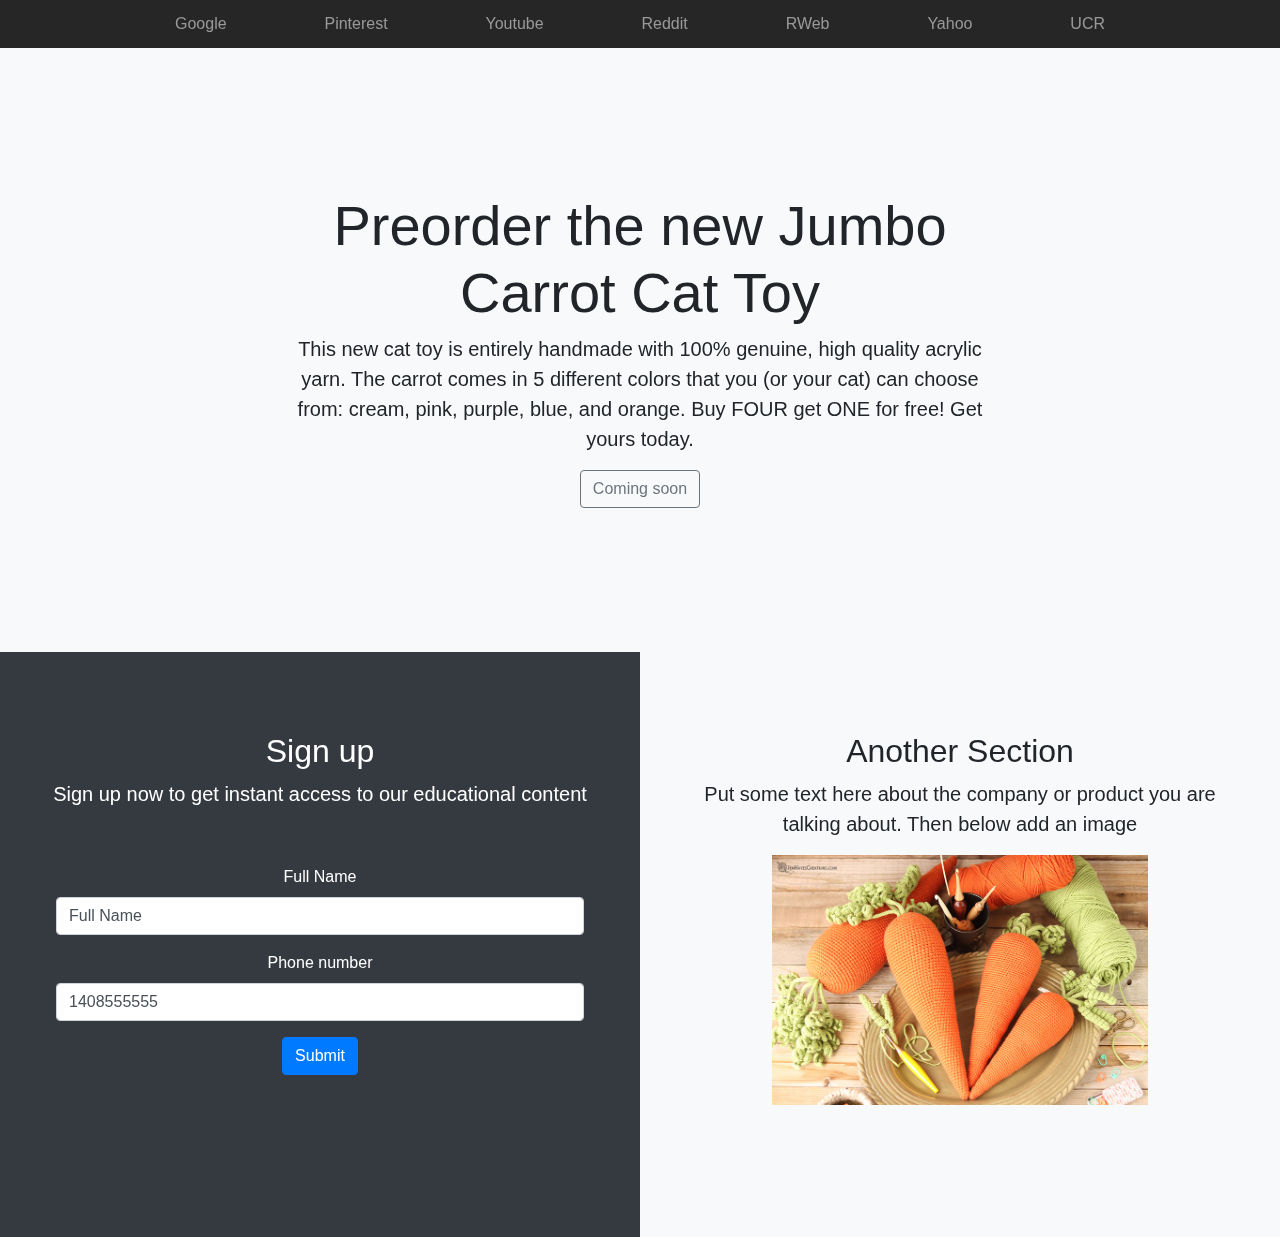
<file: LearnCS8-Twilio/index.html>
<!doctype html>
<html lang="en">
  <head>
    <!-- Required meta tags -->
    <meta charset="utf-8">
    <meta name="viewport" content="width=device-width, initial-scale=1, shrink-to-fit=no">
    <meta name="description" content="Hot-selling crocheted toy that your cat is guaranteed to love!">
    <meta name="author" content="862124156">

    <!-- Bootstrap CSS -->
    <link rel="stylesheet" href="https://stackpath.bootstrapcdn.com/bootstrap/4.5.2/css/bootstrap.min.css" integrity="sha384-JcKb8q3iqJ61gNV9KGb8thSsNjpSL0n8PARn9HuZOnIxN0hoP+VmmDGMN5t9UJ0Z" crossorigin="anonymous">

    <!-- Title of your Website -->
    <title>Jumbo Carrot Cat Toy</title>
    <link href="product.css" rel="stylesheet">
  </head>
  <body>
      <nav class="site-header sticky-top py-1">
    <!-- Top Menu Bar -->
    <div class="container d-flex flex-column flex-md-row justify-content-between">
        <a class="py-2 d-none d-md-inline-block" id="menu-item-1" href="https://google.com" target="_blank">Google</a>
        <a class="py-2 d-none d-md-inline-block" id="menu-item-2" href="https://www.pinterest.com/" target="_blank">Pinterest</a>
        <a class="py-2 d-none d-md-inline-block" id="menu-item-3" href="https://www.youtube.com/" target="_blank">Youtube</a>
        <a class="py-2 d-none d-md-inline-block" id="menu-item-4" href="https://www.reddit.com/" target="_blank">Reddit</a>
        <a class="py-2 d-none d-md-inline-block" id="menu-item-5" href="https://rweb.ucr.edu/" target="_blank">RWeb</a>
        <a class="py-2 d-none d-md-inline-block" id="menu-item-6" href="https://www.yahoo.com/" target="_blank">Yahoo</a>
        <a class="py-2 d-none d-md-inline-block" id="menu-item-7" href="https://www.ucr.edu/" target="_blank">UCR</a>
    </div>
</nav>
<!-- Main Header Section h1-->
<div class="position-relative overflow-hidden p-3 p-md-5 m-md-0 text-center bg-light">
    <div class="col-md-8 p-lg-5 mx-auto my-5">
        <h1 class="display-4 font-weight-normal">Preorder the new Jumbo Carrot Cat Toy</h1>
        <p class="lead font-weight-normal">This new cat toy is entirely handmade with 100% genuine, high quality acrylic yarn. The carrot comes in 5 different colors that you (or your cat) can choose from: cream, pink, purple, blue, and orange. Buy FOUR get ONE for free! Get yours today.</p>
        <a class="btn btn-outline-secondary" href="https://www.google.com/search?q=CARROT+CAT+TOY+YOUTUBE&rlz=1C5CHFA_enUS826US826&oq=CARROT+CAT+TOY+YOUTUBE&aqs=chrome..69i57j33i160l2.6603j0j7&sourceid=chrome&ie=UTF-8">Coming soon</a>
    </div>
</div>
<!-- Left Tile -->
<div class="d-md-flex flex-md-equal w-100">
    <div class="bg-dark pt-3 px-3 pt-md-5 px-md-5 text-center text-white overflow-hidden">
        <div class="my-3 py-3">
            <h2 class="display-5">Sign up</h2>
            <p class="lead">Sign up now to get instant access to our educational content</p>
        </div>
        <!-- Web form when submitted will send a text message -->
        <form class="p-2" onsubmit="sendTextMessage(); return false;">
            <!-- Full Name Form Field -->
            <div class="form-group">
                <label for="example-first-name">Full Name</label>
                <input type="text" value="Full Name" class="form-control" id="example-first-name" aria-describedby="emailHelp">
            </div>
            <!-- Phone Number Form Field -->
            <div class="form-group">
                <label for="example-tel-input">Phone number</label>
                <input type="tel" class="form-control" value="1408555555" id="example-tel-input">
            </div>
            <!-- JavaScript that handles onSubmit logic -->
            <!-- Configure the XHR request below with your own credentials -->
            <script>
            function sendTextMessage() {
                console.log("Hello world!");
                var xhr = new XMLHttpRequest();
                var accountSID = "AC9c2371d5cb83c5eca99b1e7ede80ca28";
                var authToken = "095e6bbb80cb1678685685bb8ef258cf";
                var base64encoded = accountSID + ":" + authToken;
                var params = "To=" + document.getElementById('example-tel-input').value + "&From=" + "18448494331" + "&Body=" + "Hello " + document.getElementById('example-first-name').value + ", thank you for contacting us."
                xhr.open("POST", "https://api.twilio.com/2010-04-01/Accounts/" + accountSID + "/Messages.json", true);
                xhr.setRequestHeader('Content-Type', 'application/x-www-form-urlencoded');
                xhr.setRequestHeader('Authorization', 'Basic ' + btoa(base64encoded));
                xhr.send(params);
            }
            </script>
            <!-- Submit button that will execute the sendTextMessage function -->
            <button type="submit" class="btn btn-primary">Submit</button>
        </form>
    </div>
    <!-- Right Tile -->
    <div class="bg-light pt-3 px-3 pt-md-5 px-md-5 text-center overflow-hidden">
        <div class="my-3 p-3">
            <h2 class="display-5">Another Section</h2>
            <p class="lead">Put some text here about the company or product you are talking about. Then below add an image</p>
            <img class="mx-auto" src="jumbo cat crochet carrot toy.jpeg" height="250px">
        </div>
        <div class="mx-auto" style="width: 80%; height: 100px; border-radius: 21px 21px 0 0;"></div>
    </div>
</div>

  </body>
</html>
</file>
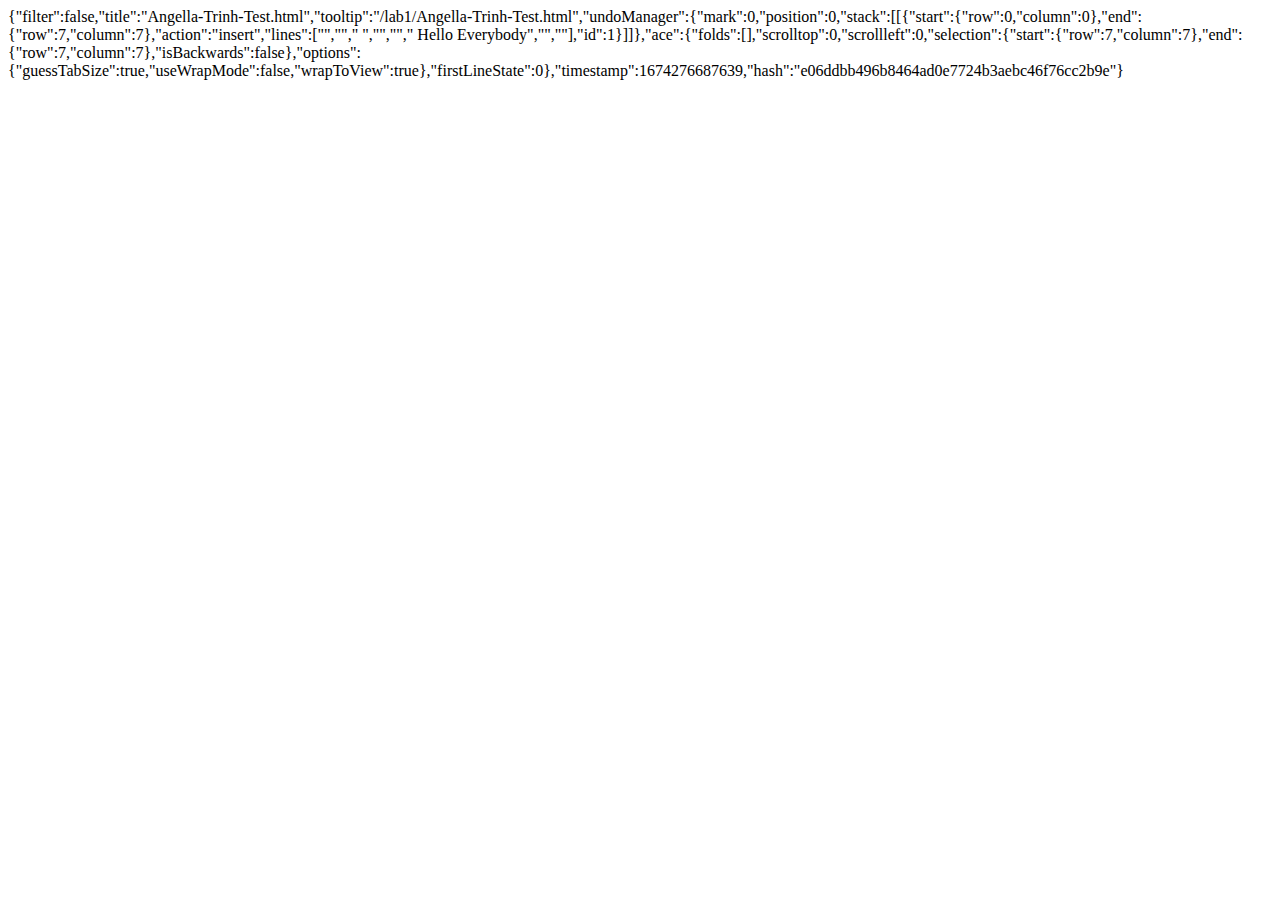
<file: .c9/metadata/environment/lab1/Angella-Trinh-Test.html>
{"filter":false,"title":"Angella-Trinh-Test.html","tooltip":"/lab1/Angella-Trinh-Test.html","undoManager":{"mark":0,"position":0,"stack":[[{"start":{"row":0,"column":0},"end":{"row":7,"column":7},"action":"insert","lines":["<html>","<head>"," <title>Hello World</title>","</head>","<body>"," Hello Everybody","</body>","</html>"],"id":1}]]},"ace":{"folds":[],"scrolltop":0,"scrollleft":0,"selection":{"start":{"row":7,"column":7},"end":{"row":7,"column":7},"isBackwards":false},"options":{"guessTabSize":true,"useWrapMode":false,"wrapToView":true},"firstLineState":0},"timestamp":1674276687639,"hash":"e06ddbb496b8464ad0e7724b3aebc46f76cc2b9e"}
</file>
<file: LearnCS8-Twilio/product.css>
.container {
  max-width: 960px;
}

/*
 * Custom translucent site header
 */

.site-header {
  background-color: rgba(0, 0, 0, .85);
  -webkit-backdrop-filter: saturate(180%) blur(20px);
  backdrop-filter: saturate(180%) blur(20px);
}
.site-header a {
  color: #999;
  transition: ease-in-out color .15s;
}
.site-header a:hover {
  color: #fff;
  text-decoration: none;
}

/*
 * Dummy devices (replace them with your own or something else entirely!)
 */

.product-device {
  position: absolute;
  right: 10%;
  bottom: -30%;
  width: 300px;
  height: 540px;
  background-color: #333;
  border-radius: 21px;
  -webkit-transform: rotate(30deg);
  transform: rotate(30deg);
}

.product-device::before {
  position: absolute;
  top: 10%;
  right: 10px;
  bottom: 10%;
  left: 10px;
  content: "";
  background-color: rgba(255, 255, 255, .1);
  border-radius: 5px;
}

.product-device-2 {
  top: -25%;
  right: auto;
  bottom: 0;
  left: 5%;
  background-color: #e5e5e5;
}


/*
 * Extra utilities
 */

.flex-equal > * {
  -ms-flex: 1;
  flex: 1;
}
@media (min-width: 768px) {
  .flex-md-equal > * {
    -ms-flex: 1;
    flex: 1;
  }
}

.overflow-hidden { overflow: hidden; }
</file>
